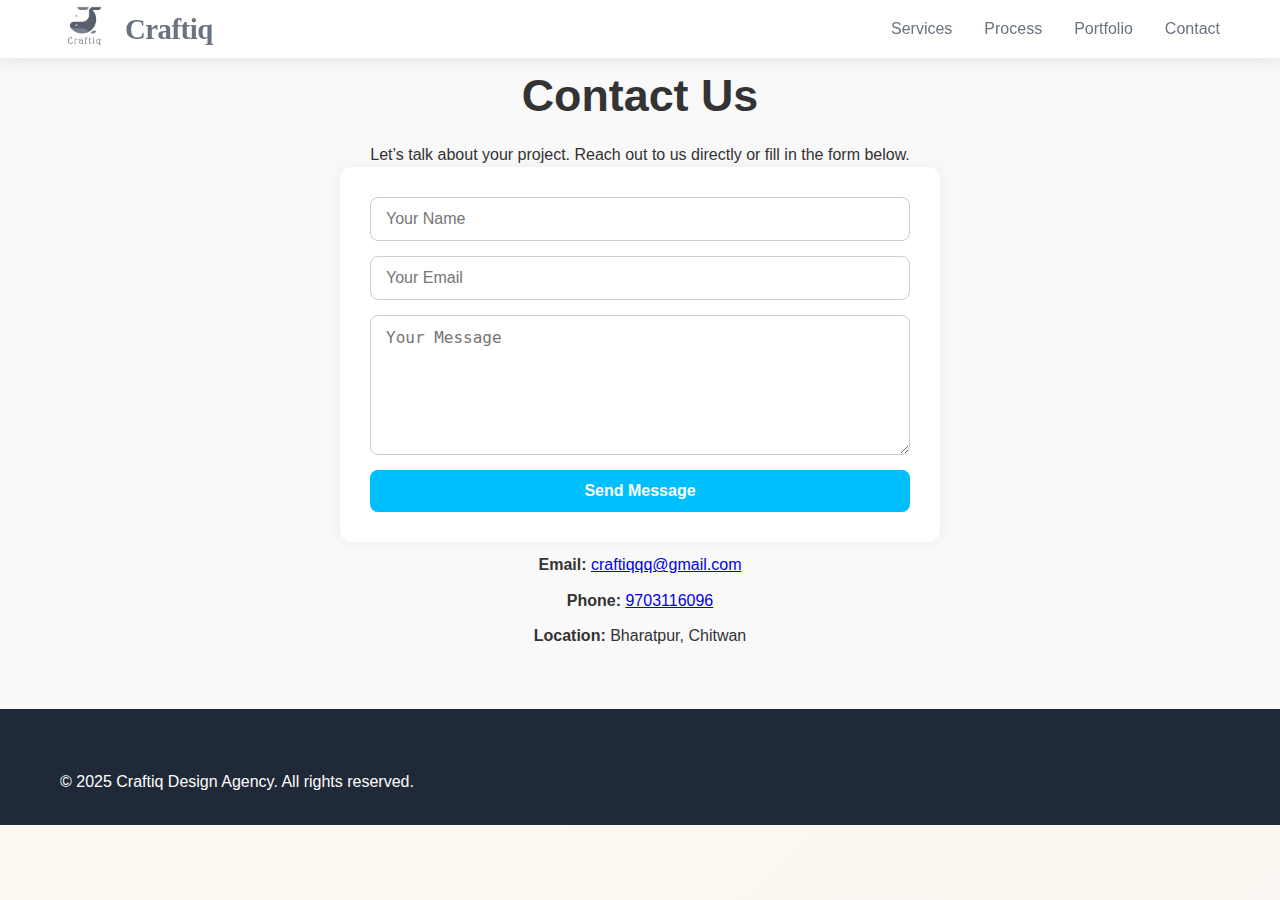
<file: contact.html>
<!DOCTYPE html>
<html lang="en">
<head>
    <meta charset="UTF-8">
    <meta name="viewport" content="width=device-width, initial-scale=1.0">
    <title>Contact Us | Craftiq</title>
    <link rel="stylesheet" href="styles.css">
</head>
<body>
    <header>
        <nav class="container">
            <div class="logo">
                <a href="index.html"><img src="logo-transparent.png" alt="Craftiq Logo" class="logo-img"></a>
                <span class="brand-name">Craftiq</span>
            </div>
            <ul class="nav-links">
                <li><a href="index.html#services">Services</a></li>
                <li><a href="index.html#process">Process</a></li>
                <li><a href="index.html#portfolio">Portfolio</a></li>
                <li><a href="contact.html" class="active">Contact</a></li>
            </ul>
        </nav>
    </header>

    <section class="contact-page">
        <div class="container">
            <h1>Contact Us</h1>
            <p>Let’s talk about your project. Reach out to us directly or fill in the form below.</p>
            <form action="mailto:craftiqqq@gmail.com" method="POST" enctype="text/plain" class="contact-form">
                <input type="text" name="name" placeholder="Your Name" required>
                <input type="email" name="email" placeholder="Your Email" required>
                <textarea name="message" rows="6" placeholder="Your Message" required></textarea>
                <button type="submit">Send Message</button>
            </form>
            <div class="contact-info">
                <p><strong>Email:</strong> <a href="https://mail.google.com/mail/?view=cm&fs=1&to=craftiqqq@gmail.com" target="_blank">craftiqqq@gmail.com</a></p>
                <p><strong>Phone:</strong> <a href="tel:+9779703116096">9703116096</a></p>
                <p><strong>Location:</strong> Bharatpur, Chitwan</p>
            </div>
        </div>
    </section>

    <footer>
        <div class="container">
            <p>&copy; 2025 Craftiq Design Agency. All rights reserved.</p>
        </div>
    </footer>
</body>
</html>
</file>
<file: styles.css>
* {
    margin: 0;
    padding: 0;
    box-sizing: border-box;
}

body {
    font-family: 'Inter', sans-serif;
    line-height: 1.6;
    color: #333;
    background: linear-gradient(135deg, #fef9f3 0%, #f8f4ef 100%);
    overflow-x: hidden;
}

.container {
    max-width: 1200px;
    margin: 0 auto;
    padding: 0 20px;
}

/* Header */
header {
    background: rgba(255, 255, 255, 0.95);
    backdrop-filter: blur(10px);
    position: fixed;
    top: 0;
    width: 100%;
    z-index: 1000;
    box-shadow: 0 2px 20px rgba(0,0,0,0.1);
}

nav {
    display: flex;
    justify-content: space-between;
    align-items: center;
    padding: 1rem 0;
}

.logo {
    display: flex;
    align-items: center;
    gap: 15px;
}



.brand-name {
    font-family: 'Playfair Display', serif;
    font-size: 1.8rem;
    font-weight: 600;
    color: #6B7280;
    letter-spacing: -0.5px;
}

.nav-links {
    display: flex;
    gap: 2rem;
    list-style: none;
}

.nav-links a {
    text-decoration: none;
    color: #6B7280;
    font-weight: 500;
    transition: color 0.3s ease;
}

.nav-links a:hover {
    color: #374151;
}

/* Hero Section */
.hero {
    padding: 120px 0 80px;
    text-align: center;
    position: relative;
}

.hero::before {
    content: '';
    position: absolute;
    top: 0;
    left: 0;
    right: 0;
    bottom: 0;
    background: url('data:image/svg+xml,<svg xmlns="http://www.w3.org/2000/svg" viewBox="0 0 100 100"><defs><pattern id="grain" width="100" height="100" patternUnits="userSpaceOnUse"><circle cx="25" cy="25" r="1" fill="%23000" opacity="0.02"/><circle cx="75" cy="75" r="1" fill="%23000" opacity="0.02"/><circle cx="50" cy="10" r="1" fill="%23000" opacity="0.02"/></pattern></defs><rect width="100" height="100" fill="url(%23grain)"/></svg>');
    opacity: 0.3;
    pointer-events: none;
}

.hero-content {
    position: relative;
    z-index: 2;
}

.hero h1 {
    font-family: 'Playfair Display', serif;
    font-size: clamp(3rem, 8vw, 6rem);
    font-weight: 700;
    line-height: 1.1;
    margin-bottom: 1.5rem;
    background: linear-gradient(135deg, #374151 0%, #6B7280 100%);
    -webkit-background-clip: text;
    -webkit-text-fill-color: transparent;
    background-clip: text;
}

.hero .subtitle {
    font-size: 1.3rem;
    color: #6B7280;
    margin-bottom: 2rem;
    font-weight: 400;
    max-width: 600px;
    margin-left: auto;
    margin-right: auto;
}

.cta-button {
    display: inline-block;
    background: linear-gradient(135deg, #374151 0%, #6B7280 100%);
    color: white;
    padding: 1.2rem 2.5rem;
    text-decoration: none;
    border-radius: 50px;
    font-weight: 600;
    font-size: 1.1rem;
    transition: all 0.3s ease;
    box-shadow: 0 8px 25px rgba(107, 114, 128, 0.3);
}

.cta-button:hover {
    transform: translateY(-3px);
    box-shadow: 0 15px 35px rgba(107, 114, 128, 0.4);
}

/* Services Section */
.services {
    padding: 80px 0;
    background: rgba(255, 255, 255, 0.7);
}

.section-header {
    text-align: center;
    margin-bottom: 4rem;
}

.section-header h2 {
    font-family: 'Playfair Display', serif;
    font-size: 3rem;
    font-weight: 600;
    color: #374151;
    margin-bottom: 1rem;
}

.section-header p {
    font-size: 1.2rem;
    color: #6B7280;
    max-width: 600px;
    margin: 0 auto;
}

.services-grid {
    display: grid;
    grid-template-columns: repeat(auto-fit, minmax(350px, 1fr));
    gap: 2.5rem;
}

.service-card {
    background: white;
    padding: 3rem 2rem;
    border-radius: 20px;
    box-shadow: 0 10px 40px rgba(0,0,0,0.1);
    transition: all 0.3s ease;
    border: 1px solid rgba(107, 114, 128, 0.1);
}

.service-card:hover {
    transform: translateY(-10px);
    box-shadow: 0 20px 60px rgba(0,0,0,0.15);
}

.service-icon {
    width: 80px;
    height: 80px;
    background: linear-gradient(135deg, #374151 0%, #6B7280 100%);
    border-radius: 20px;
    margin-bottom: 1.5rem;
    display: flex;
    align-items: center;
    justify-content: center;
    font-size: 2rem;
}

.service-card h3 {
    font-family: 'Playfair Display', serif;
    font-size: 1.5rem;
    font-weight: 600;
    color: #374151;
    margin-bottom: 1rem;
}

.service-card p {
    color: #6B7280;
    font-size: 1rem;
    line-height: 1.6;
}

/* Stats Section */
.stats {
    padding: 80px 0;
    background: linear-gradient(135deg, #374151 0%, #6B7280 100%);
    color: white;
}

.stats-grid {
    display: grid;
    grid-template-columns: repeat(auto-fit, minmax(200px, 1fr));
    gap: 3rem;
    text-align: center;
}

.stat-item h3 {
    font-size: 3.5rem;
    font-weight: 800;
    margin-bottom: 0.5rem;
    font-family: 'Inter', sans-serif;
}

.stat-item p {
    font-size: 1.1rem;
    opacity: 0.9;
    font-weight: 500;
}

/* Process Section */
.process {
    padding: 80px 0;
    background: rgba(255, 255, 255, 0.5);
}

.process-steps {
    display: grid;
    grid-template-columns: repeat(auto-fit, minmax(250px, 1fr));
    gap: 2rem;
    margin-top: 3rem;
}

.process-step {
    text-align: center;
    position: relative;
}

.step-number {
    width: 60px;
    height: 60px;
    background: linear-gradient(135deg, #374151 0%, #6B7280 100%);
    color: white;
    border-radius: 50%;
    display: flex;
    align-items: center;
    justify-content: center;
    font-size: 1.5rem;
    font-weight: 700;
    margin: 0 auto 1.5rem;
}

.process-step h4 {
    font-size: 1.3rem;
    font-weight: 600;
    color: #374151;
    margin-bottom: 1rem;
}

.process-step p {
    color: #6B7280;
    line-height: 1.6;
}

/* Footer */
footer {
    background: #1F2937;
    color: white;
    padding: 60px 0 30px;
}

.footer-content {
    display: grid;
    grid-template-columns: repeat(auto-fit, minmax(250px, 1fr));
    gap: 3rem;
    margin-bottom: 3rem;
}

.footer-section h3 {
    font-family: 'Playfair Display', serif;
    font-size: 1.3rem;
    margin-bottom: 1rem;
}

.footer-section p, .footer-section a {
    color: #D1D5DB;
    text-decoration: none;
    line-height: 1.8;
}

.footer-section a:hover {
    color: white;
}

.footer-bottom {
    border-top: 1px solid #374151;
    padding-top: 2rem;
    text-align: center;
    color: #9CA3AF;
}

.social-links {
    display: flex;
    gap: 1rem;
    margin-top: 1rem;
}

.social-links a {
    width: 40px;
    height: 40px;
    background: #374151;
    border-radius: 50%;
    display: flex;
    align-items: center;
    justify-content: center;
    transition: background 0.3s ease;
}

.social-links a:hover {
    background: #6B7280;
}

/* Responsive */
@media (max-width: 768px) {
    .nav-links {
        display: none;
    }
    
    .hero h1 {
        font-size: 2.5rem;
    }
    
    .services-grid {
        grid-template-columns: 1fr;
    }
}

/* Futuristic Animations */
@keyframes float {
    0%, 100% { transform: translateY(0px); }
    50% { transform: translateY(-20px); }
}

@keyframes glow {
    0%, 100% { box-shadow: 0 0 5px rgba(107, 114, 128, 0.3); }
    50% { box-shadow: 0 0 20px rgba(107, 114, 128, 0.6), 0 0 30px rgba(107, 114, 128, 0.4); }
}

@keyframes pulse {
    0% { transform: scale(1); opacity: 1; }
    50% { transform: scale(1.05); opacity: 0.8; }
    100% { transform: scale(1); opacity: 1; }
}

@keyframes slideInLeft {
    from { opacity: 0; transform: translateX(-50px); }
    to { opacity: 1; transform: translateX(0); }
}

@keyframes slideInRight {
    from { opacity: 0; transform: translateX(50px); }
    to { opacity: 1; transform: translateX(0); }
}

@keyframes fadeInUp {
    from { opacity: 0; transform: translateY(30px); }
    to { opacity: 1; transform: translateY(0); }
}

@keyframes rotateIn {
    from { opacity: 0; transform: rotate(-10deg) scale(0.8); }
    to { opacity: 1; transform: rotate(0deg) scale(1); }
}

@keyframes shimmer {
    0% { background-position: -200% center; }
    100% { background-position: 200% center; }
}

@keyframes morphBorder {
    0%, 100% { border-radius: 20px; }
    25% { border-radius: 30px 20px 40px 15px; }
    50% { border-radius: 40px 30px 20px 35px; }
    75% { border-radius: 15px 40px 25px 30px; }
}

/* Cursor Following Elements */
.cursor-follower {
    position: fixed;
    width: 40px;
    height: 40px;
    pointer-events: none;
    z-index: 9999;
    mix-blend-mode: difference;
    transition: all 0.3s cubic-bezier(0.4, 0, 0.2, 1);
}

.cursor-design {
    position: absolute;
    font-size: 20px;
    animation: float 3s ease-in-out infinite;
}

.cursor-design:nth-child(1) { animation-delay: 0s; }
.cursor-design:nth-child(2) { animation-delay: 0.5s; }
.cursor-design:nth-child(3) { animation-delay: 1s; }
.cursor-design:nth-child(4) { animation-delay: 1.5s; }

.cursor-trail {
    position: fixed;
    width: 8px;
    height: 8px;
    background: linear-gradient(45deg, #374151, #6B7280);
    border-radius: 50%;
    pointer-events: none;
    z-index: 9998;
    opacity: 0.6;
    transition: all 0.1s ease;
}

/* Enhanced Service Cards */
.service-card {
    animation: fadeInUp 0.6s ease forwards;
    position: relative;
    overflow: hidden;
    cursor: pointer;
    background: linear-gradient(145deg, #ffffff 0%, #f8f9fa 100%);
    border: 2px solid transparent;
    transition: all 0.4s cubic-bezier(0.4, 0, 0.2, 1);
}

.service-card .card-content {
    position: relative;
    z-index: 2;
    transition: all 0.4s ease;
}

.service-card::before {
    content: '';
    position: absolute;
    top: 0;
    left: 0;
    right: 0;
    bottom: 0;
    background: linear-gradient(45deg, transparent 30%, rgba(107, 114, 128, 0.1) 50%, transparent 70%);
    background-size: 200% 200%;
    opacity: 0;
    transition: opacity 0.3s ease;
}

.service-card::after {
    content: '';
    position: absolute;
    top: -2px;
    left: -2px;
    right: -2px;
    bottom: -2px;
    background: linear-gradient(45deg, #374151, #6B7280, #374151);
    background-size: 200% 200%;
    border-radius: 22px;
    z-index: -1;
    opacity: 0;
    transition: opacity 0.3s ease;
    animation: shimmer 2s linear infinite;
}

.service-card:hover .card-content h3 {
    color: #ffffff;
    transform: translateX(10px);
    animation: slideInRight 0.5s ease;
    text-shadow: 0 2px 10px rgba(0,0,0,0.3);
}

.service-card:hover .card-content p {
    color: rgba(255,255,255,0.9);
    transform: translateX(5px);
    animation: slideInLeft 0.5s ease 0.1s both;
    text-shadow: 0 1px 5px rgba(0,0,0,0.2);
}

.service-card:hover {
    transform: translateY(-15px) scale(1.02);
    box-shadow: 
        0 25px 50px rgba(107, 114, 128, 0.25),
        0 0 0 1px rgba(107, 114, 128, 0.1),
        inset 0 1px 0 rgba(255, 255, 255, 0.6);
    animation: morphBorder 3s ease-in-out infinite;
    background: linear-gradient(145deg, #374151 0%, #6B7280 100%);
}

.service-icon {
    transition: all 0.4s cubic-bezier(0.4, 0, 0.2, 1);
    position: relative;
    background: linear-gradient(135deg, #374151 0%, #6B7280 50%, #9CA3AF 100%);
    background-size: 200% 200%;
}

.service-icon::before {
    content: '';
    position: absolute;
    top: 50%;
    left: 50%;
    width: 0;
    height: 0;
    background: radial-gradient(circle, rgba(255,255,255,0.3) 0%, transparent 70%);
    border-radius: 50%;
    transition: all 0.4s ease;
    transform: translate(-50%, -50%);
}

.service-card:hover .service-icon::before {
    width: 100%;
    height: 100%;
}

.service-card:hover::before {
    opacity: 1;
    animation: shimmer 1.5s ease-in-out infinite;
}

.service-card:hover::after {
    opacity: 1;
}

.service-card:hover .service-icon {
    transform: scale(1.1) rotate(5deg);
    box-shadow: 0 10px 25px rgba(255, 255, 255, 0.4);
    animation: pulse 2s ease-in-out infinite;
    background: linear-gradient(135deg, #ffffff 0%, rgba(255,255,255,0.8) 100%);
}

.service-card:hover .service-icon::before {
    background: radial-gradient(circle, rgba(107,114,128,0.3) 0%, transparent 70%);
}

.service-card:nth-child(1) { animation-delay: 0s; }
.service-card:nth-child(2) { animation-delay: 0.1s; }
.service-card:nth-child(3) { animation-delay: 0.2s; }
.service-card:nth-child(4) { animation-delay: 0.3s; }

/* Enhanced Hero Animations */
.hero h1 {
    animation: fadeInUp 1s ease 0.2s both;
}

.hero .subtitle {
    animation: slideInLeft 1s ease 0.4s both;
}

.cta-button {
    animation: rotateIn 0.8s ease 0.6s both;
    position: relative;
    overflow: hidden;
}

.cta-button::before {
    content: '';
    position: absolute;
    top: 0;
    left: -100%;
    width: 100%;
    height: 100%;
    background: linear-gradient(90deg, transparent, rgba(255,255,255,0.2), transparent);
    transition: left 0.5s ease;
}

.cta-button:hover::before {
    left: 100%;
}

/* Stats Animation */
.stat-item h3 {
    animation: pulse 2s ease-in-out infinite;
}

.stat-item:hover h3 {
    transform: scale(1.1);
    color: #FEF9F3;
    text-shadow: 0 0 20px rgba(255, 255, 255, 0.5);
}

/* Process Steps Enhancement */
.step-number {
    transition: all 0.4s cubic-bezier(0.4, 0, 0.2, 1);
    position: relative;
    overflow: hidden;
}

.step-number::before {
    content: '';
    position: absolute;
    top: 50%;
    left: 50%;
    width: 0;
    height: 0;
    background: rgba(255, 255, 255, 0.3);
    border-radius: 50%;
    transition: all 0.4s ease;
    transform: translate(-50%, -50%);
}

.process-step:hover .step-number {
    transform: scale(1.15) rotate(360deg);
    box-shadow: 0 10px 25px rgba(107, 114, 128, 0.4);
}

.process-step:hover .step-number::before {
    width: 120%;
    height: 120%;
}

.process-step:hover h4 {
    color: #374151;
    transform: translateY(-5px);
}

.process-step:hover p {
    color: #4B5563;
    transform: translateY(-3px);
}

.process-step h4, .process-step p {
    transition: all 0.3s ease;
}
/*css logo style hooo*/
.logo-img {
    width: 50px;
    height: 50px;
    object-fit: contain;
    transition: all 0.3s ease;
}

.logo-img:hover {
    transform: scale(1.1);
    animation: pulse 2s ease-in-out infinite;
}

/* Navigation Enhancement */
.nav-links a {
    position: relative;
    transition: all 0.3s ease;
}

.nav-links a::after {
    content: '';
    position: absolute;
    bottom: -5px;
    left: 0;
    width: 0;
    height: 2px;
    background: linear-gradient(90deg, #374151, #6B7280);
    transition: width 0.3s ease;
}

.nav-links a:hover::after {
    width: 100%;
}

.nav-links a:hover {
    transform: translateY(-2px);
}

/* Scroll-triggered animations */
.fade-in-viewport {
    opacity: 0;
    transform: translateY(50px);
    transition: all 0.8s cubic-bezier(0.4, 0, 0.2, 1);
}

.fade-in-viewport.visible {
    opacity: 1;
    transform: translateY(0);
}
.cursor-follower {
    position: fixed;
    pointer-events: none;
    z-index: 9999;
    transition: opacity 0.3s ease;
    display: flex;
    flex-direction: column;
    align-items: center;
    justify-content: center;
}

.cursor-design {
    position: absolute;
    font-size: 16px;
    transition: transform 0.2s ease;
}

.cursor-trail {
    position: fixed;
    width: 8px;
    height: 8px;
    background: rgba(100, 116, 139, 0.6);
    border-radius: 50%;
    pointer-events: none;
    z-index: 9998;
    transform: scale(1);
    transition: transform 0.2s ease, opacity 0.2s ease;
}

/* Responsive handling */
@media (max-width: 768px) {
    .cursor-follower,
    .cursor-trail {
        display: none !important;
    }
}
a:hover ~ .cursor-trail,
button:hover ~ .cursor-trail {
    background: rgba(0, 200, 255, 0.8);
}
.contact-page {
  padding: 60px 20px;
  background: #f9f9f9;
  text-align: center;
}

.contact-page h1 {
  font-size: 2.8rem;
  margin-bottom: 10px;
}

.contact-form {
  display: flex;
  flex-direction: column;
  gap: 15px;
  max-width: 600px;
  margin: 30px auto;
}

.contact-form input,
.contact-form textarea {
  padding: 12px;
  font-size: 1rem;
  border: 1px solid #ccc;
  border-radius: 8px;
  width: 100%;
}

.contact-form button {
  padding: 14px;
  background-color: #222;
  color: #fff;
  border: none;
  font-weight: bold;
  border-radius: 8px;
  cursor: pointer;
  transition: background-color 0.3s ease;
}

.contact-form button:hover {
  background-color: #00BFFF;
}

.contact-info p {
  margin-top: 10px;
  font-size: 1rem;
}

.footer-bottom a {
  text-decoration: none;
  font-weight: 500;
}
.hamburger {
  display: none;
  font-size: 1.8rem;
  cursor: pointer;
}

@media (max-width: 768px) {
  .nav-links {
    display: none;
    flex-direction: column;
    background: #222;
    position: absolute;
    top: 60px;
    right: 20px;
    width: 200px;
    border-radius: 8px;
    z-index: 10;
  }

  .nav-links.active {
    display: flex;
  }

  .nav-links li {
    margin: 10px 0;
  }

  .hamburger {
    display: block;
  }
}

html {
  scroll-behavior: smooth;
}

/*contsct*/
.contact-form {
  background: white;
  padding: 30px;
  border-radius: 12px;
  box-shadow: 0 0 15px rgba(0,0,0,0.05);
  max-width: 600px;
  margin: 0 auto;
}

.contact-form .form-group {
  margin-bottom: 20px;
  text-align: left;
}

.contact-form label {
  display: block;
  font-weight: 600;
  margin-bottom: 5px;
}

.contact-form input,
.contact-form textarea {
  width: 100%;
  padding: 12px 15px;
  border: 1px solid #ccc;
  border-radius: 8px;
  font-size: 1rem;
  transition: border-color 0.3s ease;
}

.contact-form input:focus,
.contact-form textarea:focus {
  border-color: #00BFFF;
  outline: none;
}

.contact-form button {
  padding: 12px 20px;
  font-size: 1rem;
  background: #00BFFF;
  color: white;
  border: none;
  border-radius: 8px;
  font-weight: bold;
  cursor: pointer;
  transition: background-color 0.3s ease;
}

.contact-form button:hover {
  background-color: #007ACC;
}
</file>
